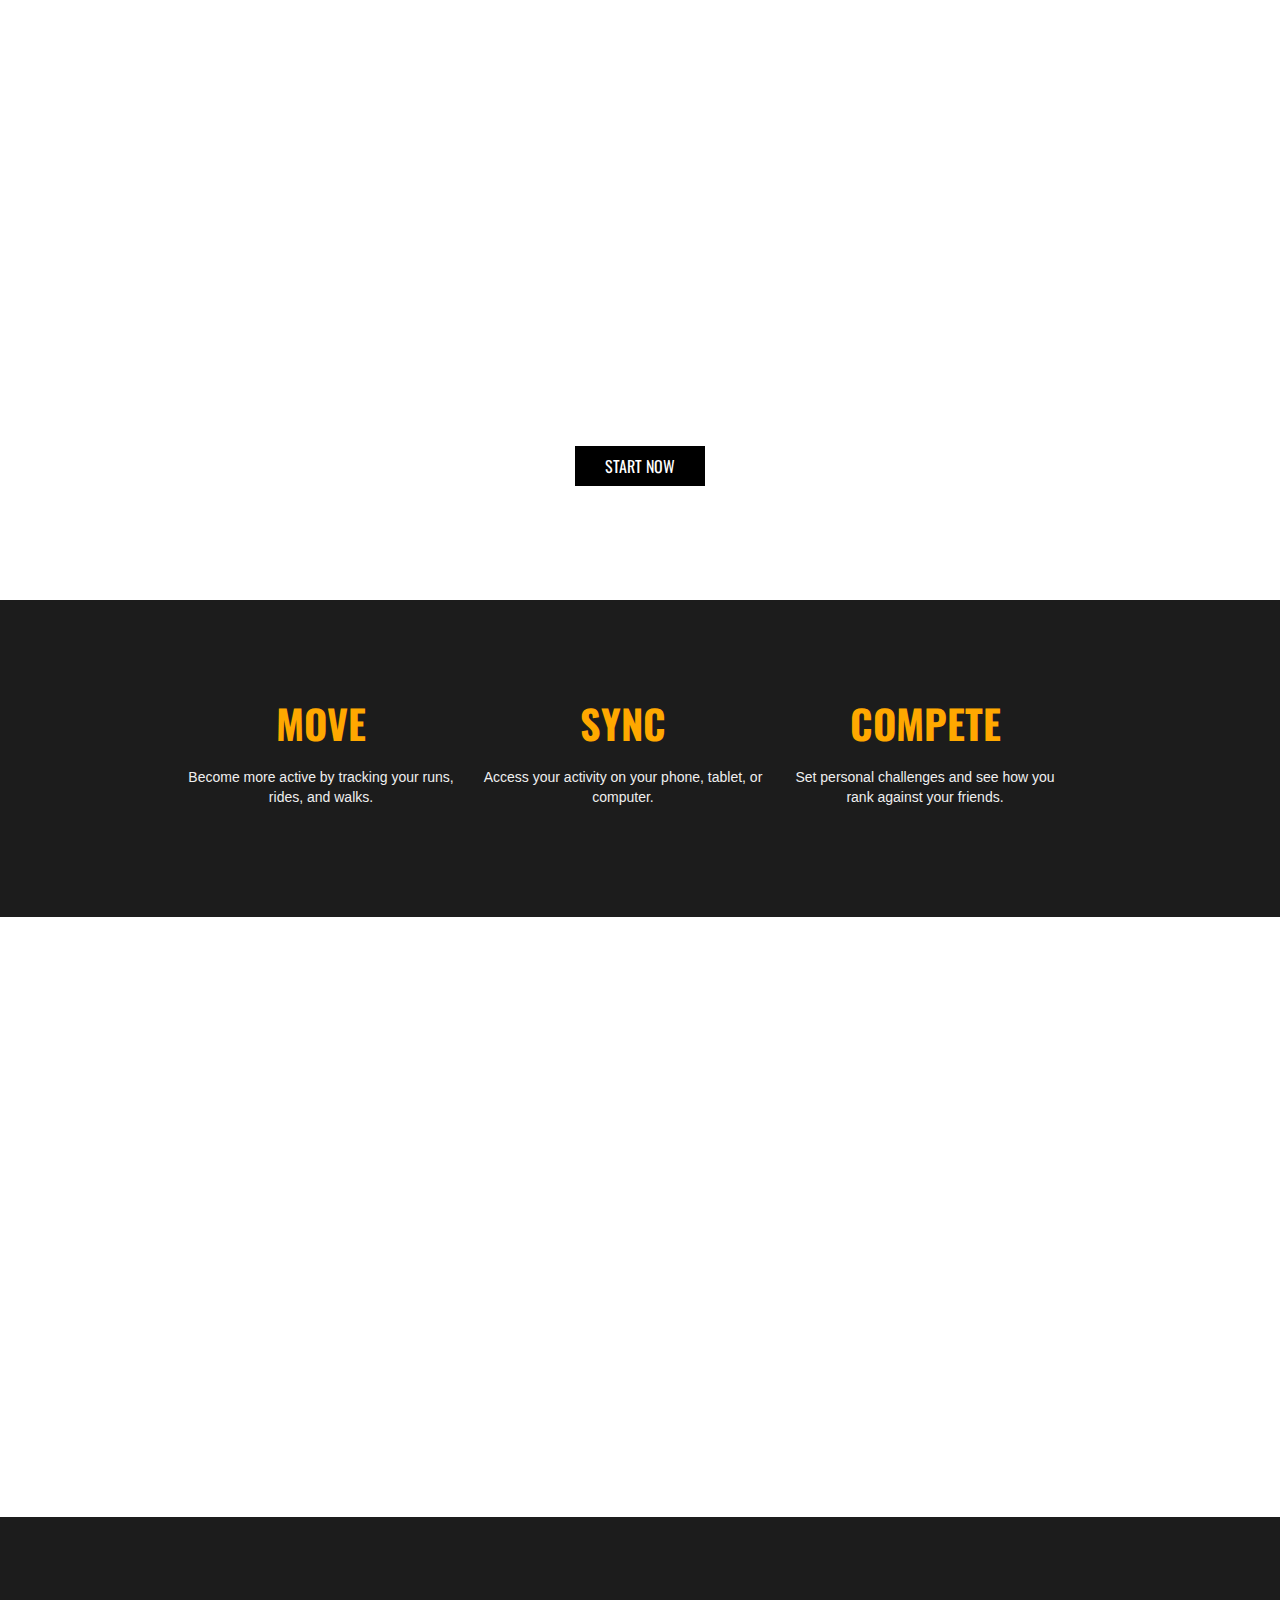
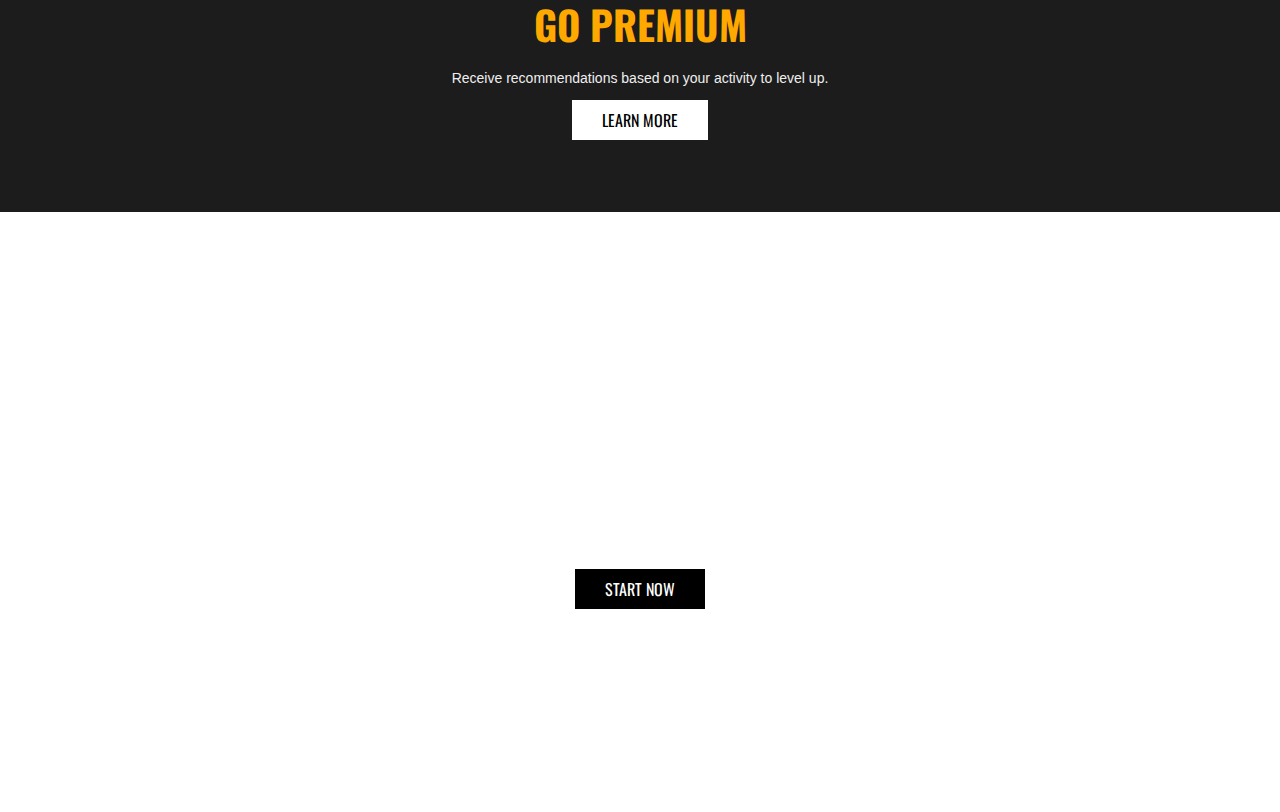
<file: index.html>
<!doctype html>
<html>
  <head>
    <link href='https://fonts.googleapis.com/css?family=Oswald:400,700' rel='stylesheet' type='text/css'>
    <link rel='stylesheet' href='main.css'/>
  </head>
  <body>

    <div class="main">
      <div class="container">
        <h1>Move</h1>
        <p>Form healthy habits to take your fitness to the next level.</p>
        <a class="link" href="http://www.nfl.com/">Start Now</a>
      </div>
    </div>
    
    <div class="supporting">
      <div class="container">
        <div class="col">
          <h2>Move</h2>
          <p>Become more active by tracking your runs, rides, and walks.</p>
        </div>
        	<div class="col">
          	<h2>Sync</h2>
          	<p>Access your activity on your phone, tablet, or computer.</p>
        	</div>
        	<div class="col">
          	<h2>Compete</h2>
          	<p>Set personal challenges and see how you rank against your friends.</p>
        	</div>        
        <div class="clearfix"></div>
      </div>
    </div>


    <div class="feature">
      <div class="container">
        <h1>Move. Rest. Recover. Move.</h1>
      </div>
    </div>
    
    <div class= "supporting">
      <div class= "container">
        <h1>Go Premium</h1>
       	<p>Receive recommendations based on your activity to level up.</p>
       	<a class="link" id= "link" href= "http://www.nfl.com/">Learn More</a>      
      </div>            
    </div>
    
    <div class="footer">
      <div class="container">
        <p>Stop scrolling. Start moving</p>
        <a class= "link" href="http://www.nfl.com/">Start Now</a>
    	</div>
    </div>

  </body>
</html>
</file>
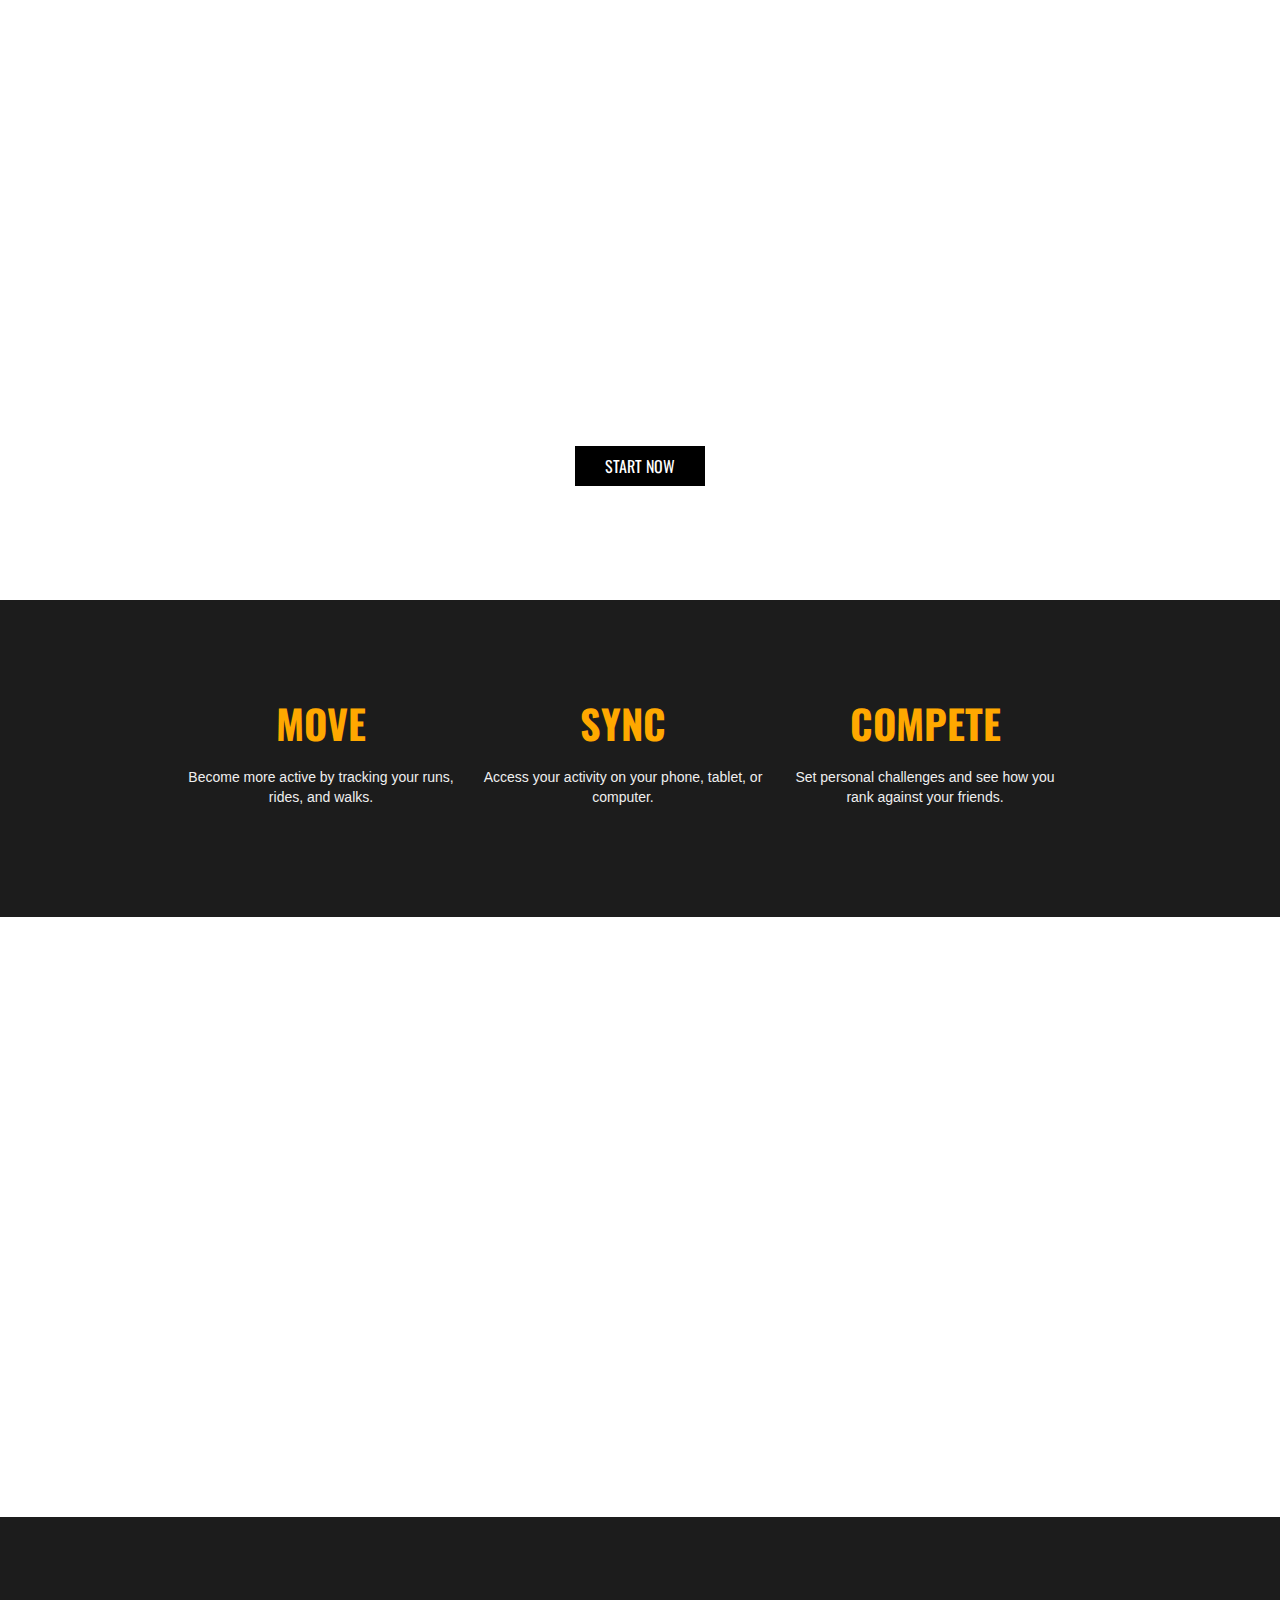
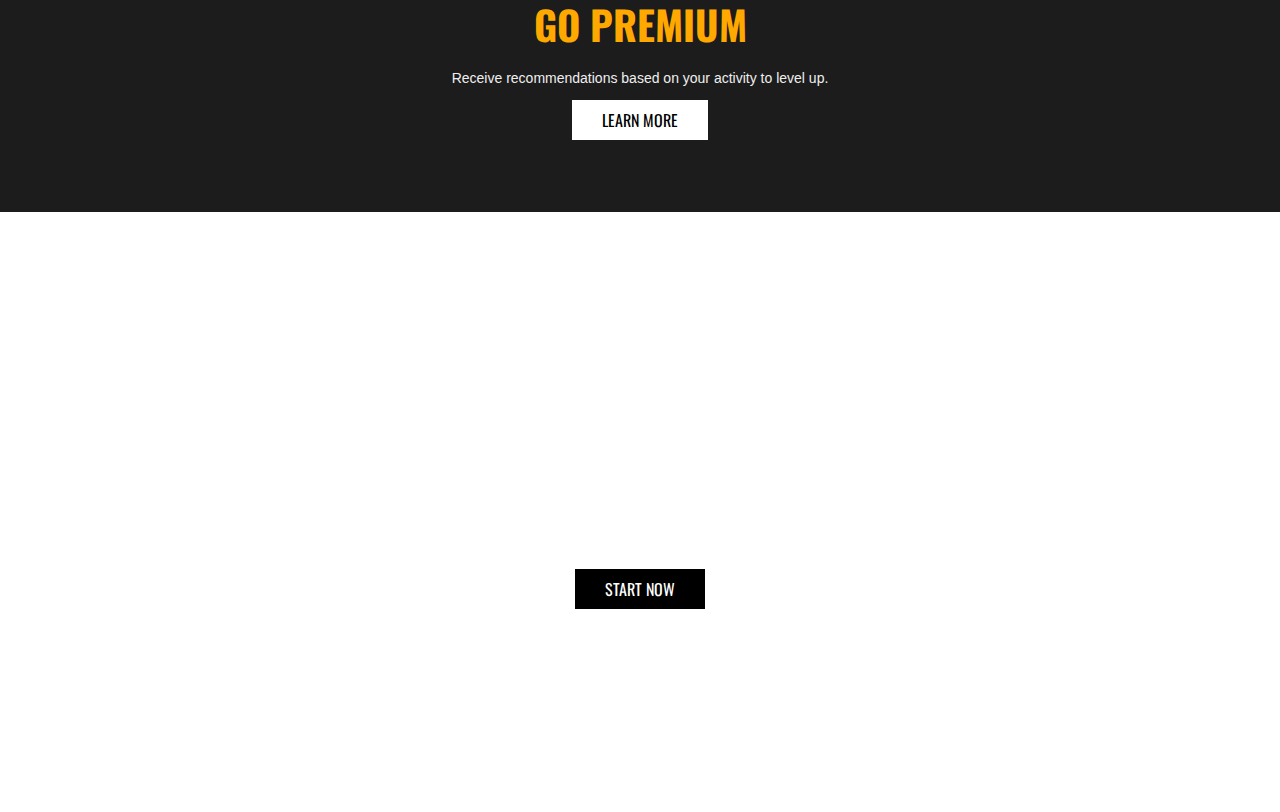
<file: Move.HTML>
<!doctype html>
<html>
  <head>
    <link href='https://fonts.googleapis.com/css?family=Oswald:400,700' rel='stylesheet' type='text/css'>
    <link rel='stylesheet' href='Move.CSS'/>
  </head>
  <body>

    <div class="main">
      <div class="container">
        <h1>Move</h1>
        <p>Form healthy habits to take your fitness to the next level.</p>
        <a class="link" href="http://www.nfl.com/">Start Now</a>
      </div>
    </div>
    
    <div class="supporting">
      <div class="container">
        <div class="col">
          <h2>Move</h2>
          <p>Become more active by tracking your runs, rides, and walks.</p>
        </div>
        	<div class="col">
          	<h2>Sync</h2>
          	<p>Access your activity on your phone, tablet, or computer.</p>
        	</div>
        	<div class="col">
          	<h2>Compete</h2>
          	<p>Set personal challenges and see how you rank against your friends.</p>
        	</div>        
        <div class="clearfix"></div>
      </div>
    </div>


    <div class="feature">
      <div class="container">
        <h1>Move. Rest. Recover. Move.</h1>
      </div>
    </div>
    
    <div class= "supporting">
      <div class= "container">
        <h1>Go Premium</h1>
       	<p>Receive recommendations based on your activity to level up.</p>
       	<a class="link" id= "link" href= "http://www.nfl.com/">Learn More</a>      
      </div>            
    </div>
    
    <div class="footer">
      <div class="container">
        <p>Stop scrolling. Start moving</p>
        <a class= "link" href="http://www.nfl.com/">Start Now</a>
    	</div>
    </div>

  </body>
</html>
</file>
<file: main.css>
html, body {
  margin: 0;
}

h1, h2, a {
  font-family: 'Oswald', sans-serif;
}

p {
  font-family: Helvetica, Arial, sans-serif; 
}

.container {
  width: 940px;
  margin: 0 auto;
}

/* Main */
.main {
  height: 600px;
  background-image: url(https://s3.amazonaws.com/codecademy-content/projects/move/bg.jpg);
  background-size: cover;
  background-color: transparent;
  background-repeat: no-repeat;
  background-attachment: scroll;
  background-clip: border-box;
  background-origin: padding-box;
  color: white;
  text-align: center;
}

.main h1 {
  font-size: 200px;
  margin: 0;
  text-transform: uppercase;
}

.main p {
  font-size: 18px;
}

.link {
  height: 50px;
  width: 100px;
  color: white;
  text-decoration: none;
  background-color: black;
  padding: 8px 30px;
  text-transform: uppercase;
}

.link:hover,
#link:hover {
  background-color: orange;
}

.link:visited,
#link:visited {
  background-color: gray;
}

.main .container {
    position: relative;
    top: 100px;
}

/* Supporting */
.supporting {
  text-align: center;
  padding: 50px 0 80px;
  background-color: #1c1c1c;
}

.supporting .col {
  float: left;
  width: 28%;
  padding: 10px;
}

.supporting h1,
.supporting h2 {
  color: #ffa800;
  font-size: 40px;
  margin-bottom: 10px;
  text-transform: uppercase;
}

.clearfix {
  clear: both;
}

.supporting p {
  color: #efefef;
  margin-bottom: 20px;
  line-height: 20px;
  font-size: 14px;
}

.supporting .btn {
  background-color: #eee;
  color: #1c1c1c;
  font-size: 18px;
  padding: 8px 30px;
  text-decoration: none;
  display: inline-block;
}

/* Feature */
.feature {
  height: 600px;
  background-image: url(https://s3.amazonaws.com/codecademy-content/projects/move/feature.jpg);
  background-size: cover;
  background-color: transparent;
  background-repeat: no-repeat;
  background-attachment: scroll;
  background-clip: border-box;
  background-origin: padding-box;
  color: white;
  text-align: center;
}

.feature .container {
    position: relative;
    top: 300px;  	
}

.feature h1,
.feature h2 {
  color: #fff;
  font-size: 60px;
  margin: 0;
  padding:50px 0 0;
  text-transform: uppercase;
}

#link {
  background-color: white;
  color: black;
}

/* Footer */
.footer {
  height: 600px;
  background-image: url(https://s3.amazonaws.com/codecademy-content/projects/move/footer.jpg);
  background-size: cover;
  background-repeat: no-repeat;
  background-color: transparent;
  background-attachment: scroll;
  background-clip: border-box;
  background-origin: padding-box;
  color: white;
  text-align: center;  
}

.footer h1,
.footer h2 {
  color: #fff;
  font-size: 40px;
  margin: 0 0 20px 0;
  padding:50px 0 0;
}

.footer p {
  color: #fff;
  margin: 0 0 20px 0;
  font-size: 40px;
  text-transform: uppercase;
}

.footer .container {
    position: relative;
    top: 300px;
}

@media (min-width:600px) {
  .main h1 {
    font-size: 200px;
  }

  .supporting .col {
    width: 30%;
  }

  .supporting h2 {
    font-size: 40px;
  }

  .supporting p {
    font-size: 14px;
  }

  .feature h2 {
    font-size: 60px;
  }
}
</file>
<file: Move.CSS>
html, body {
  margin: 0;
}

h1, h2, a {
  font-family: 'Oswald', sans-serif;
}

p {
  font-family: Helvetica, Arial, sans-serif; 
}

.container {
  width: 940px;
  margin: 0 auto;
}

/* Main */
.main {
  height: 600px;
  background-image: url(https://s3.amazonaws.com/codecademy-content/projects/move/bg.jpg);
  background-size: cover;
  background-color: transparent;
  background-repeat: no-repeat;
  background-attachment: scroll;
  background-clip: border-box;
  background-origin: padding-box;
  color: white;
  text-align: center;
}

.main h1 {
  font-size: 200px;
  margin: 0;
  text-transform: uppercase;
}

.main p {
  font-size: 18px;
}

.link {
  height: 50px;
  width: 100px;
  color: white;
  text-decoration: none;
  background-color: black;
  padding: 8px 30px;
  text-transform: uppercase;
}

.link:hover,
#link:hover {
  background-color: orange;
}

.link:visited,
#link:visited {
  background-color: gray;
}

.main .container {
    position: relative;
    top: 100px;
}

/* Supporting */
.supporting {
  text-align: center;
  padding: 50px 0 80px;
  background-color: #1c1c1c;
}

.supporting .col {
  float: left;
  width: 28%;
  padding: 10px;
}

.supporting h1,
.supporting h2 {
  color: #ffa800;
  font-size: 40px;
  margin-bottom: 10px;
  text-transform: uppercase;
}

.clearfix {
  clear: both;
}

.supporting p {
  color: #efefef;
  margin-bottom: 20px;
  line-height: 20px;
  font-size: 14px;
}

.supporting .btn {
  background-color: #eee;
  color: #1c1c1c;
  font-size: 18px;
  padding: 8px 30px;
  text-decoration: none;
  display: inline-block;
}

/* Feature */
.feature {
  height: 600px;
  background-image: url(https://s3.amazonaws.com/codecademy-content/projects/move/feature.jpg);
  background-size: cover;
  background-color: transparent;
  background-repeat: no-repeat;
  background-attachment: scroll;
  background-clip: border-box;
  background-origin: padding-box;
  color: white;
  text-align: center;
}

.feature .container {
    position: relative;
    top: 300px;  	
}

.feature h1,
.feature h2 {
  color: #fff;
  font-size: 60px;
  margin: 0;
  padding:50px 0 0;
  text-transform: uppercase;
}

#link {
  background-color: white;
  color: black;
}

/* Footer */
.footer {
  height: 600px;
  background-image: url(https://s3.amazonaws.com/codecademy-content/projects/move/footer.jpg);
  background-size: cover;
  background-repeat: no-repeat;
  background-color: transparent;
  background-attachment: scroll;
  background-clip: border-box;
  background-origin: padding-box;
  color: white;
  text-align: center;  
}

.footer h1,
.footer h2 {
  color: #fff;
  font-size: 40px;
  margin: 0 0 20px 0;
  padding:50px 0 0;
}

.footer p {
  color: #fff;
  margin: 0 0 20px 0;
  font-size: 40px;
  text-transform: uppercase;
}

.footer .container {
    position: relative;
    top: 300px;
}

@media (min-width:600px) {
  .main h1 {
    font-size: 200px;
  }

  .supporting .col {
    width: 30%;
  }

  .supporting h2 {
    font-size: 40px;
  }

  .supporting p {
    font-size: 14px;
  }

  .feature h2 {
    font-size: 60px;
  }
}
</file>
